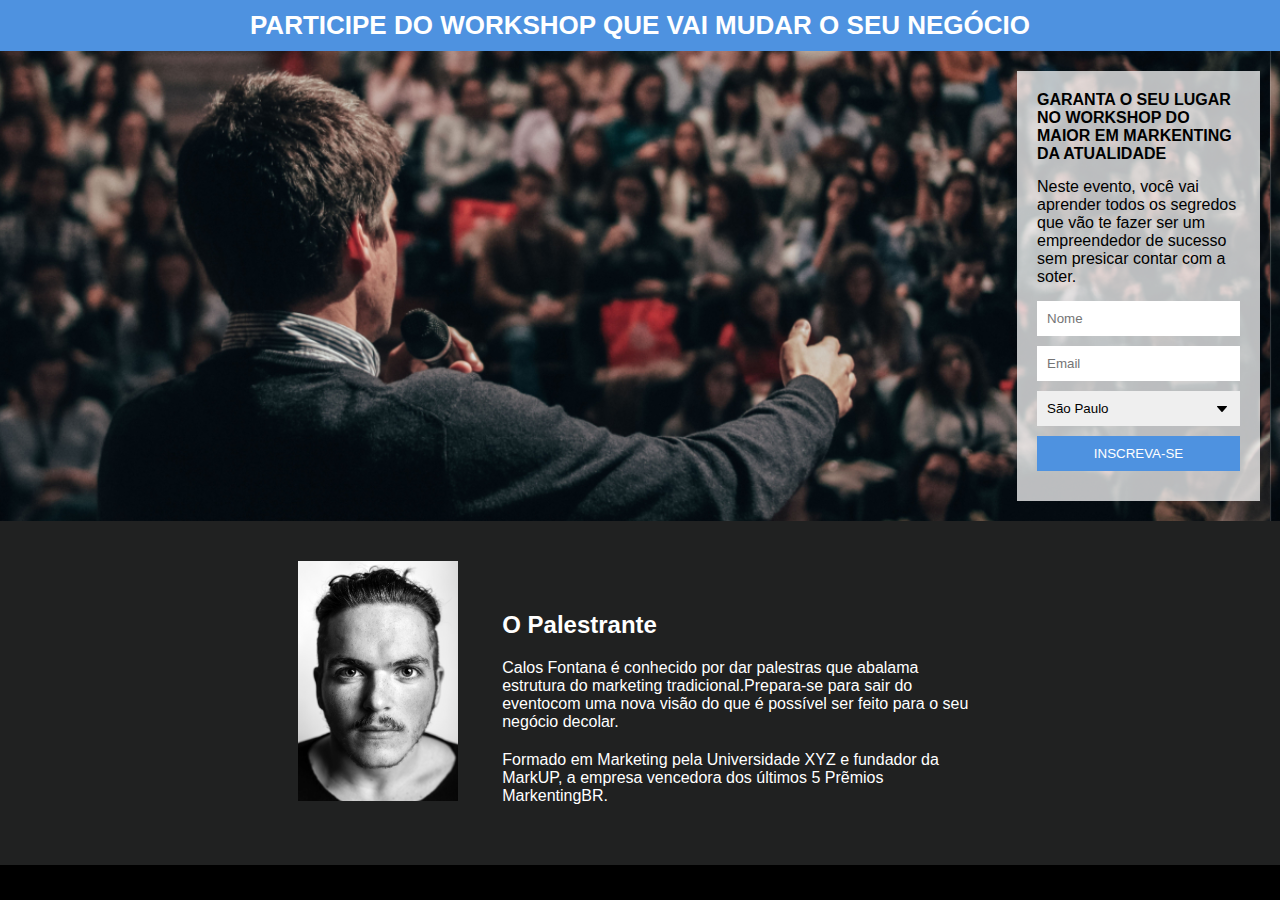
<file: 02-PaginaDeCaptura/index.html>
<!DOCTYPE html>
<html lang="en">

<head>
    <meta charset="UTF-8">
    <meta name="viewport" content="width=device-width, initial-scale=1.0">
    <title>Workshop</title>
    <link rel="icon" href="./images/ico.png" type="images/png">
    <link rel="stylesheet" type="text/css" href="./css/style.css">
</head>

<body>

    <div class="container">

        <header>

            <h1 class="title">PARTICIPE DO WORKSHOP QUE VAI MUDAR O SEU NEGÓCIO</h1>

        </header>
        <section>
            <div class="formContainer">
                <h2 class="md">GARANTA O SEU LUGAR NO WORKSHOP DO MAIOR EM MARKENTING DA ATUALIDADE</h2>
                <P class="md">
                    Neste evento, você vai aprender todos os segredos que vão te fazer ser um empreendedor de sucesso
                    sem presicar contar com a soter.
                </P>
                <form method="post"
                    action="https://hotmail.us14.list-manage.com/subscribe/post?u=fcce75f82f06ef13da20125d1&amp;id=b7323bd48d"
                    id="mc-embedded-subscribe-form" name="mc-embedded-subscribe-form" class="validate" target="_blank"
                    novalidate>
                    <input type="text" name="FNAME" id="name" placeholder="Nome">
                    <input type="text" name="EMAIL" id="email" placeholder="Email">
                    <select name="PLACE">
                        <option value="SP"> São Paulo</option>
                        <option value="RJ">Rio de janeiro </option>
                        <option value="ES"> Espírito Santo</option>
                        <option value="MG"> Minas Gerais </option>
                        <option value="RS"> Rio Grande do Sul </option>
                    </select>

                    <!-- real people should not fill this in and expect good things - do not remove this or risk form bot signups-->
                    <div style="position: absolute; left: -5000px;" aria-hidden="true"><input type="text"
                            name="b_fcce75f82f06ef13da20125d1_b7323bd48d" tabindex="-1" value=""></div>

                    <input type="submit" value="INSCREVA-SE">


                </form>

            </div>
        </section>

        <footer>
            <img class="picture" src="./images/face.jpg">
            <div class="description">
                <h3>O Palestrante </h3>
                <p>Calos Fontana é conhecido por dar palestras que abalama estrutura do marketing tradicional.Prepara-se
                    para sair do eventocom uma nova visão do que é possível ser feito para o seu negócio decolar.</p>
                <p>
                    Formado em Marketing pela Universidade XYZ e fundador da MarkUP, a empresa vencedora dos últimos 5
                    Prẽmios MarkentingBR.
                </p>



            </div>

        </footer>

    </div>


</body>

</html>
</file>
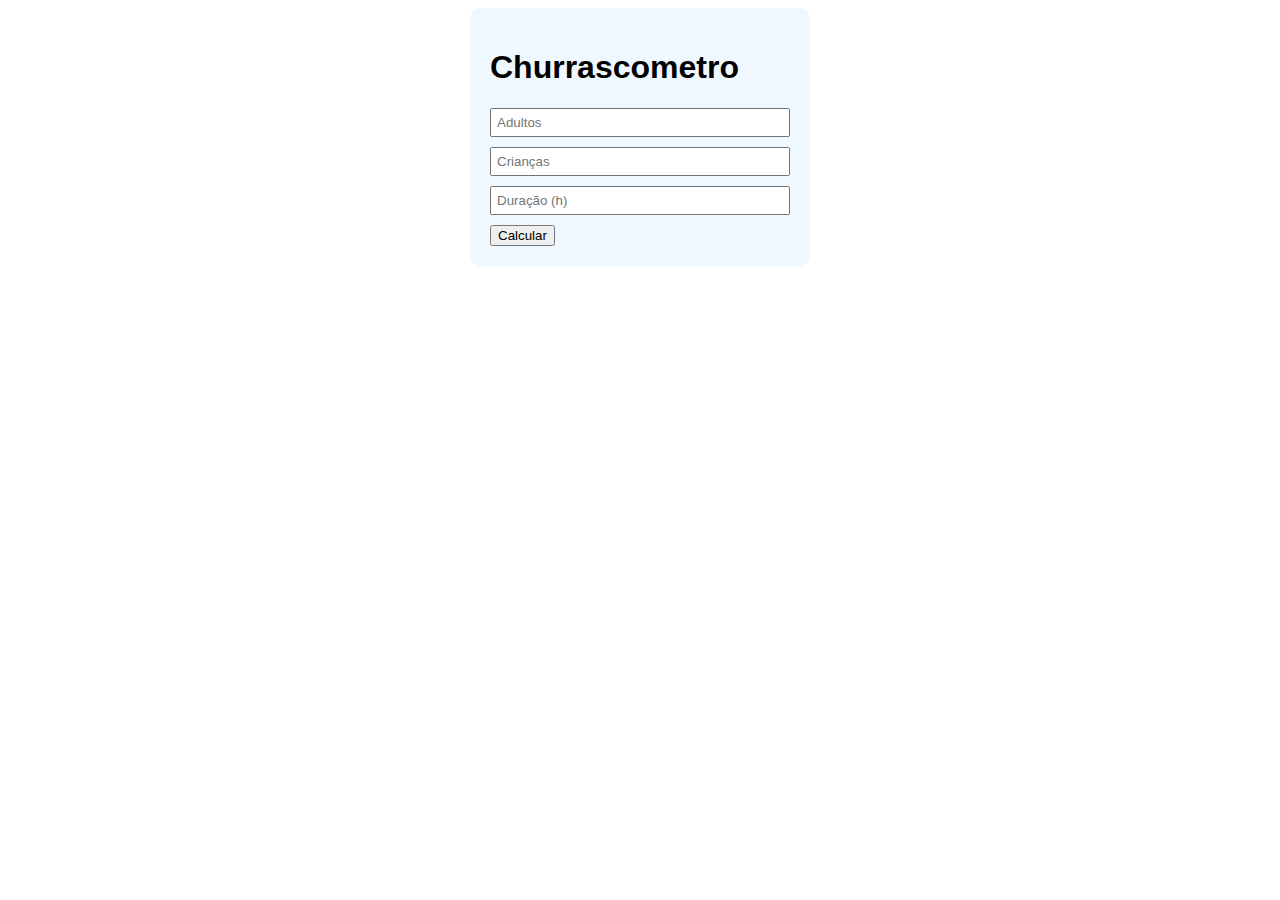
<file: 03-Churrascrometro/index.html>
<!DOCTYPE html>
<html lang="en">
<head>
    <meta charset="UTF-8">
    <meta http-equiv="X-UA-Compatible" content="IE=edge">
    <meta name="viewport" content="width=device-width, initial-scale=1.0">
    <title>Document</title>
    <link rel="stylesheet" href="./style.css">

</head>
<body>

    <div class="container">
        <h1>Churrascometro</h1>
        <input id="adultos" name="adultos" type="number" placeholder="Adultos" >
        <input id="criancas" name="criancas" type="number" placeholder="Crianças" >
        <input id="duracao" name="duracao" type="number" placeholder="Duração (h)" >
        <button onclick="calcular()"> Calcular </button>

            <div id="resultado"> 
               
            </div>
    </div>


    <script src="./script.js"></script>
    
</body>
</html>
</file>
<file: 02-PaginaDeCaptura/css/style.css>
*{
margin: 0;
padding: 0;

}


body{
    font-family: Arial, Helvetica, sans-serif;
    background-color: black;

}

.contener{
max-width: 1000px;
margin: auto;


}

header{

background-color: rgb(78, 146, 224);
text-align: center;
color: white;
padding: 10px;
}


.title{
    font-size: 26px;
}

section{
    padding: 20px;
    background-image: url(../images/people.jpg);
    background-size: cover;
    overflow: hidden;
      
    background-position-x: calc(100% - 10px) ; /* Completar a imagem    */  
    background-position-y:center ; /* Completar a imagem    */
    


}

.formContainer{
    max-width: 203px;
    background-color: #ffffffbb;
    padding: 20px;
    float: right;
}

h2{
    font-size: 16px;
}

.md{

    margin-bottom: 15px;
}

input, select{
width: 100%;
box-sizing: border-box;
padding: 10px;
border: none;
margin-bottom: 10px;
}

input[type="submit"]{
    color: white;
    background-color:rgb(78, 146, 224);
    font-size: bold;
}

select{
    -moz-appearance: none;
    -webkit-appearance: none;
    appearance: none;

    background-image: url('../images/arrow.jpg');
    background-repeat: no-repeat;
    background-position-x: calc(100% - 10px) ;
    background-position-y:center ;
}

footer{
    background-color: #202121;
    padding: 40px;
    text-align: center;
}

.picture{
    width: 160px;
}

.description{
    display: inline-block;
    text-align: left;
    color: white;
    max-width: 40%;
    margin-left: 40px;
}

.description p, .description h3{
    margin-bottom: 20px;
}

.description h3{
    font-size: 24px;

}
</file>
<file: 03-Churrascrometro/style.css>
.container{
    font-family: Arial, Helvetica, sans-serif;
    max-width: 300px;
    margin: auto;
    background-color: aliceblue;
    padding: 20px;
    border-radius: 10px;
}

input{
    width: 100%;
    display: block;
    padding: 5px;
    box-sizing: border-box;
    margin-bottom: 10px;


}
</file>
